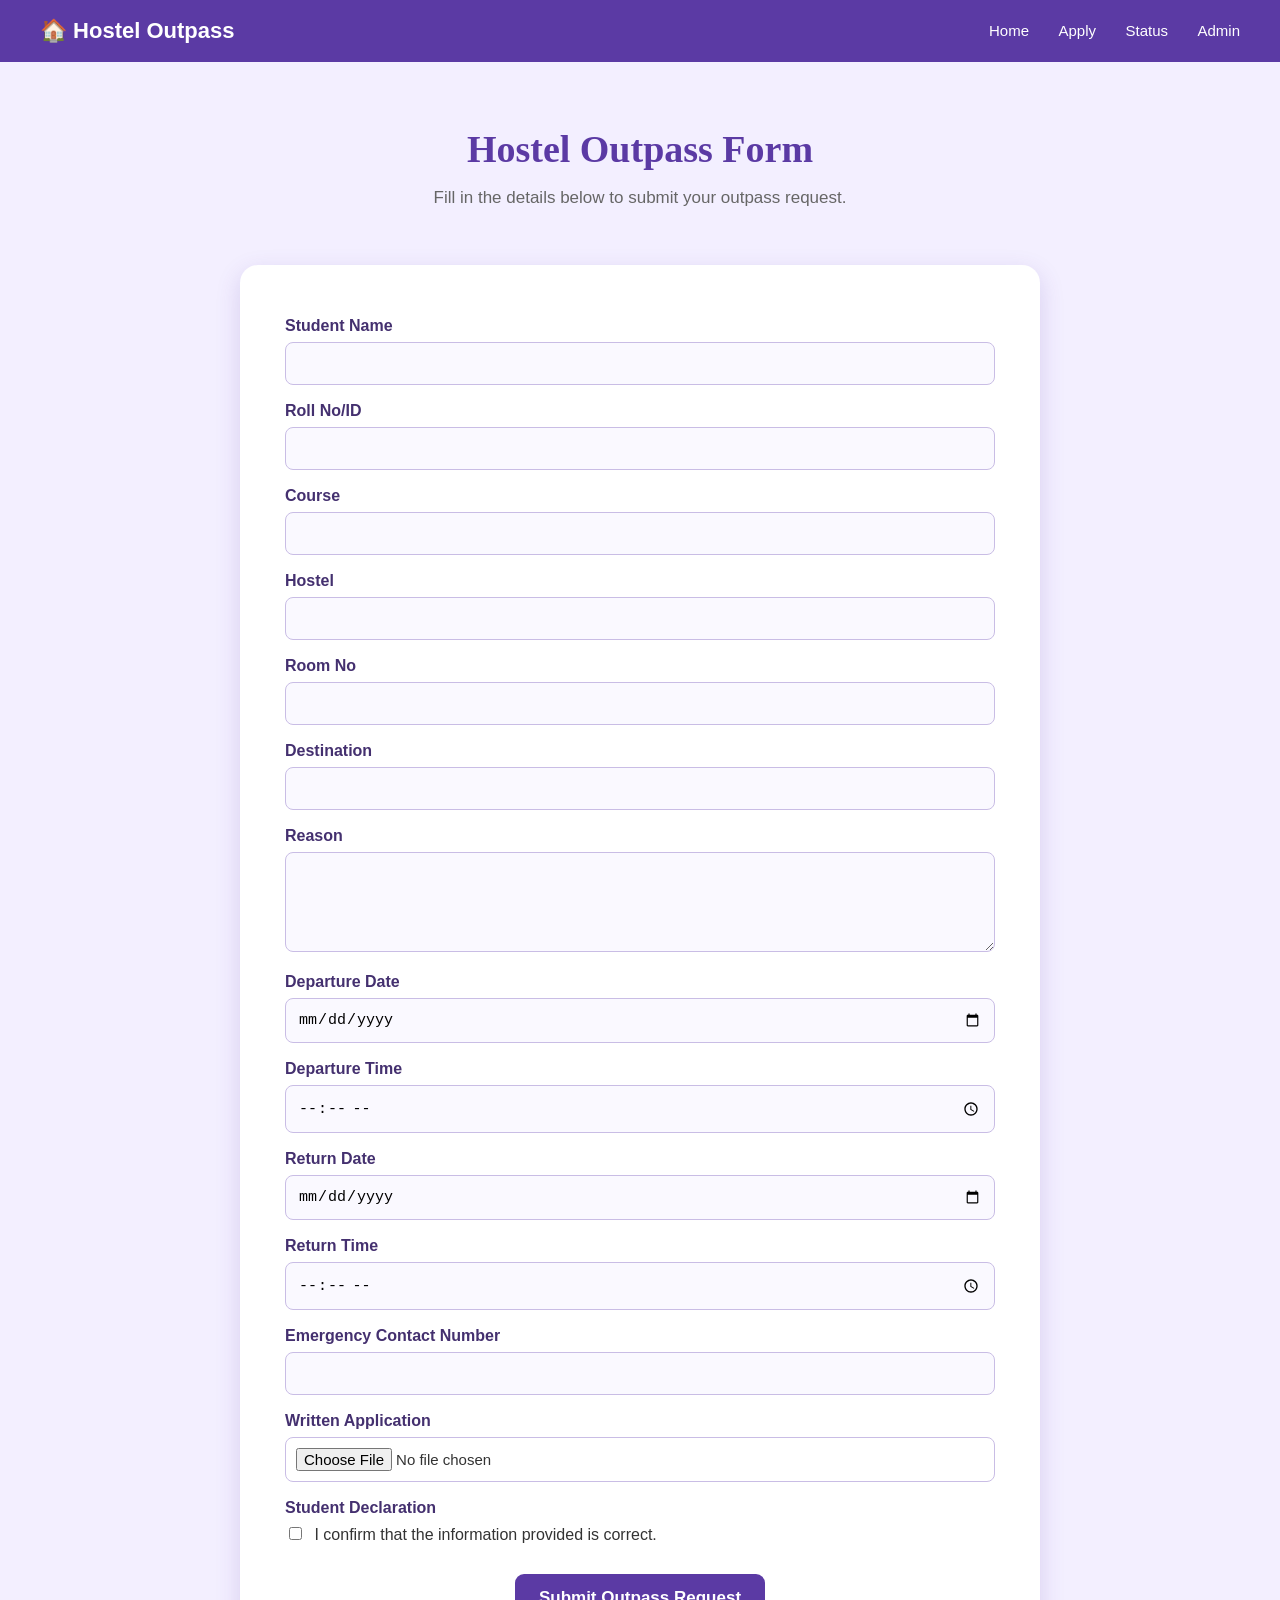
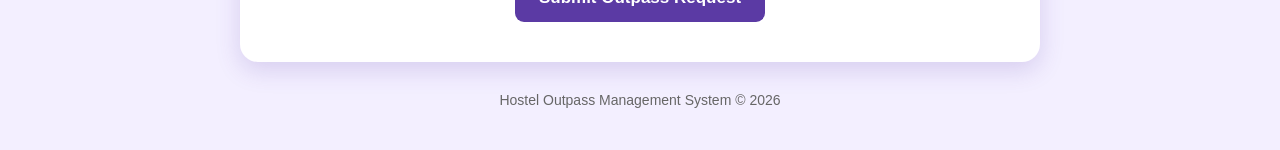
<file: index.html>
<!DOCTYPE html>
<html lang="en">
<head>
    <meta charset="UTF-8">
    <meta name="viewport" content="width=device-width, initial-scale=1.0">

    <title>Apply for Outpass</title>

    <style>

        * {
            box-sizing: border-box;
        }

        body {
            margin: 0;
            font-family: Arial, sans-serif;
            background: #f3efff;
            color: #333;
            padding-bottom: 40px;
        }

        /* Navigation Bar */

        nav {
            background: #5b3aa4;
            padding: 18px 40px;
            display: flex;
            justify-content: space-between;
            align-items: center;
        }

        .logo {
            color: white;
            font-size: 22px;
            font-weight: bold;
        }

        nav a {
            color: white;
            text-decoration: none;
            margin-left: 25px;
            font-size: 15px;
        }

        nav a:hover {
            text-decoration: underline;
        }


        /* Page Heading */

        .heading {
            text-align: center;
            padding: 40px 20px 20px;
        }

        .heading h1 {
            font-family: Algerian, serif;
            color: #5b3aa4;
            font-size: 38px;
            margin-bottom: 10px;
        }

        .heading p {
            color: #666;
            font-size: 17px;
        }


        /* Form Card */

        form {
            background: white;
            width: 75%;
            max-width: 800px;
            margin: 20px auto;
            padding: 35px 45px;
            border-radius: 18px;

            box-shadow: 0 8px 25px rgba(91, 58, 164, 0.18);
        }


        /* Labels */

        label {
            display: block;
            font-size: 16px;
            font-weight: bold;
            color: #44306f;
            margin-top: 17px;
            margin-bottom: 7px;
        }


        /* Input Fields */

        input,
        textarea {
            width: 100%;
            padding: 12px;
            font-size: 15px;

            border: 1px solid #c9bde5;
            border-radius: 8px;

            background: #faf9ff;
            outline: none;
        }

        input:focus,
        textarea:focus {
            border-color: #5b3aa4;
            box-shadow: 0 0 5px rgba(91, 58, 164, 0.2);
        }


        textarea {
            height: 100px;
            resize: vertical;
        }


        /* File Upload */

        input[type="file"] {
            background: white;
            padding: 10px;
        }


        /* Declaration */

        input[type="checkbox"] {
            width: auto;
            margin-right: 8px;
        }


        /* Submit Button */

        button {
            display: block;
            width: 250px;

            margin: 30px auto 5px;

            padding: 14px;

            background: #5b3aa4;
            color: white;

            border: none;
            border-radius: 9px;

            font-size: 17px;
            font-weight: bold;

            cursor: pointer;
            transition: 0.3s;
        }

        button:hover {
            background: #432b7c;
            transform: scale(1.03);
        }


        /* Footer */

        footer {
            text-align: center;
            margin-top: 30px;
            color: #666;
            font-size: 14px;
        }


        /* Mobile */

        @media (max-width: 700px) {

            nav {
                flex-direction: column;
                gap: 15px;
            }

            nav a {
                margin: 0 8px;
            }

            .heading h1 {
                font-size: 28px;
            }

            form {
                width: 92%;
                padding: 25px 20px;
            }

            button {
                width: 100%;
            }
        }

    </style>
</head>


<body>


    <!-- Navigation -->

    <nav>

        <div class="logo">
            🏠 Hostel Outpass
        </div>

        <div>
            <a href="home.html">Home</a>
            <a href="index.html">Apply</a>
            <a href="status.html">Status</a>
            <a href="admin.html">Admin</a>
        </div>

    </nav>


    <!-- Heading -->

    <div class="heading">

        <h1>Hostel Outpass Form</h1>

        <p>
            Fill in the details below to submit your outpass request.
        </p>

    </div>


    <!-- Form -->

    <form id="outpassForm">

        <label>Student Name</label>
        <input type="text" id="studentName" required>


        <label>Roll No/ID</label>
        <input type="number" id="rollNo" required>


        <label>Course</label>
        <input type="text" id="course" required>


        <label>Hostel</label>
        <input type="text" id="hostel" required>


        <label>Room No</label>
        <input type="number" id="roomNo" required>


        <label>Destination</label>
        <input type="text" id="destination" required>


        <label>Reason</label>
        <textarea id="reason" required></textarea>


        <label>Departure Date</label>
        <input type="date" id="departureDate" required>


        <label>Departure Time</label>
        <input type="time" id="departureTime" required>


        <label>Return Date</label>
        <input type="date" id="returnDate" required>


        <label>Return Time</label>
        <input type="time" id="returnTime" required>


        <label>Emergency Contact Number</label>
        <input type="tel" id="emergencyContact" required>


        <label>Written Application</label>
        <input type="file" id="writtenApplication" required>


        <label>Student Declaration</label>

        <input type="checkbox" id="declaration" required>

        I confirm that the information provided is correct.


        <button type="submit">
            Submit Outpass Request
        </button>

    </form>


    <!-- Footer -->

    <footer>
        Hostel Outpass Management System © 2026
    </footer>


    <!-- JavaScript -->

    <script>

        document.getElementById("outpassForm").addEventListener("submit", function(event) {

            event.preventDefault();

            const outpassData = {

                studentName: document.getElementById("studentName").value,

                rollNo: document.getElementById("rollNo").value,

                course: document.getElementById("course").value,

                hostel: document.getElementById("hostel").value,

                roomNo: document.getElementById("roomNo").value,

                destination: document.getElementById("destination").value,

                reason: document.getElementById("reason").value,

                departureDate: document.getElementById("departureDate").value,

                departureTime: document.getElementById("departureTime").value,

                returnDate: document.getElementById("returnDate").value,

                returnTime: document.getElementById("returnTime").value,

                emergencyContact: document.getElementById("emergencyContact").value,

                status: "Pending"

            };


            localStorage.setItem(
                "outpassData",
                JSON.stringify(outpassData)
            );


            window.location.href = "Status.html";

        });

    </script>

</body>
</html>
</file>
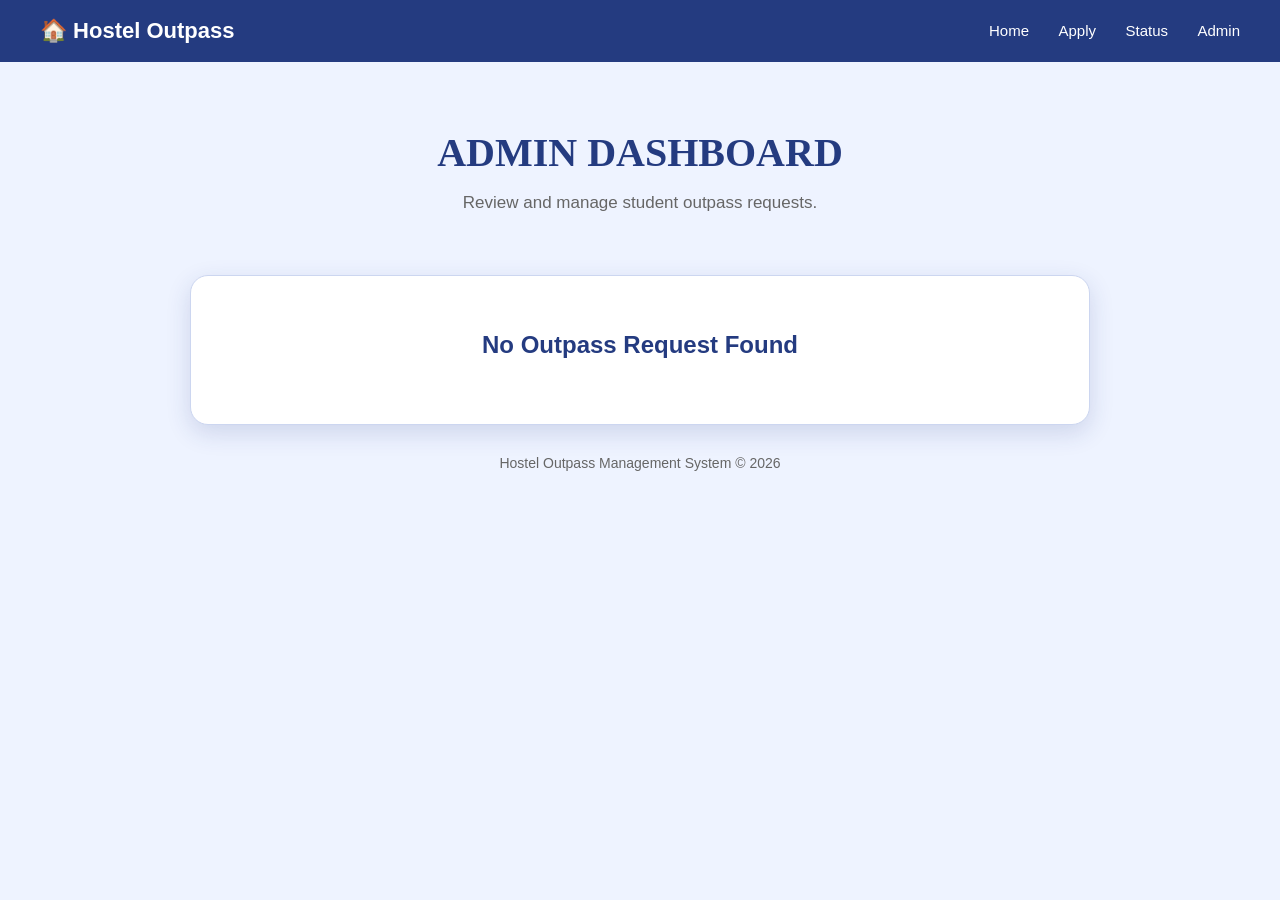
<file: admin-dashboard.html>
<!DOCTYPE html>
<html lang="en">

<head>

    <meta charset="UTF-8">
    <meta name="viewport" content="width=device-width, initial-scale=1.0">

    <title>Admin Dashboard</title>

    <style>

        * {
            box-sizing: border-box;
        }

        body {
            margin: 0;
            font-family: Arial, sans-serif;
            background: #eef3ff;
            color: #333;
            padding-bottom: 40px;
        }


        /* Navigation */

        nav {
            background: #243b80;
            padding: 18px 40px;

            display: flex;
            justify-content: space-between;
            align-items: center;
        }

        .logo {
            color: white;
            font-size: 22px;
            font-weight: bold;
        }

        nav a {
            color: white;
            text-decoration: none;
            margin-left: 25px;
            font-size: 15px;
        }

        nav a:hover {
            text-decoration: underline;
        }


        /* Heading */

        .heading {
            text-align: center;
            padding: 40px 20px 20px;
        }

        .heading h1 {
            font-family: Algerian, serif;
            color: #243b80;
            font-size: 40px;
            margin-bottom: 10px;
        }

        .heading p {
            color: #666;
            font-size: 17px;
        }


        /* Request Card */

        .request-box {
            background: white;

            width: 80%;
            max-width: 900px;

            margin: 25px auto;

            padding: 35px 45px;

            border-radius: 18px;

            border: 1px solid #ccd6f0;

            box-shadow: 0 8px 25px rgba(36, 59, 128, 0.16);

            text-align: left;
        }


        .request-box h2 {
            text-align: center;
            color: #243b80;
            margin-bottom: 30px;
        }


        /* Details */

        .detail {
            background: #f7f9ff;

            padding: 13px 15px;

            margin: 10px 0;

            border-radius: 8px;

            border-left: 4px solid #243b80;
        }


        .detail strong {
            color: #243b80;
        }


        /* Status */

        .status {
            font-weight: bold;
            padding: 7px 15px;
            border-radius: 20px;
            background: #fff3cd;
            color: #f39c12;
        }


        /* Buttons */

        .buttons {
            text-align: center;
            margin-top: 30px;
        }


        button {
            padding: 13px 30px;

            margin: 8px;

            border: none;

            border-radius: 8px;

            color: white;

            cursor: pointer;

            font-size: 16px;

            font-weight: bold;

            transition: 0.3s;
        }


        .approve {
            background-color: #198754;
        }

        .approve:hover {
            background-color: #146c43;
            transform: scale(1.04);
        }


        .reject {
            background-color: #dc3545;
        }

        .reject:hover {
            background-color: #b02a37;
            transform: scale(1.04);
        }


        .home-button {
            background-color: #243b80;
        }

        .home-button:hover {
            background-color: #172b63;
            transform: scale(1.04);
        }


        /* Footer */

        footer {
            text-align: center;
            color: #666;
            font-size: 14px;
            margin-top: 30px;
        }


        /* Mobile */

        @media (max-width: 700px) {

            nav {
                flex-direction: column;
                gap: 15px;
            }

            nav a {
                margin: 0 8px;
            }

            .heading h1 {
                font-size: 30px;
            }

            .request-box {
                width: 92%;
                padding: 25px 20px;
            }

            button {
                width: 90%;
            }

        }

    </style>

</head>


<body>


    <!-- Navigation -->

    <nav>

        <div class="logo">
            🏠 Hostel Outpass
        </div>

        <div>

            <a href="home.html">Home</a>

            <a href="index.html">Apply</a>

            <a href="status.html">Status</a>

            <a href="admin.html">Admin</a>

        </div>

    </nav>


    <!-- Heading -->

    <div class="heading">

        <h1>ADMIN DASHBOARD</h1>

        <p>
            Review and manage student outpass requests.
        </p>

    </div>


    <!-- Request -->

    <div class="request-box" id="requestBox">

        <h2>📋 Outpass Request</h2>


        <div class="detail">
            <strong>Student Name:</strong>
            <span id="studentName"></span>
        </div>


        <div class="detail">
            <strong>Roll No:</strong>
            <span id="rollNo"></span>
        </div>


        <div class="detail">
            <strong>Course:</strong>
            <span id="course"></span>
        </div>


        <div class="detail">
            <strong>Hostel:</strong>
            <span id="hostel"></span>
        </div>


        <div class="detail">
            <strong>Room No:</strong>
            <span id="roomNo"></span>
        </div>


        <div class="detail">
            <strong>Destination:</strong>
            <span id="destination"></span>
        </div>


        <div class="detail">
            <strong>Reason:</strong>
            <span id="reason"></span>
        </div>


        <div class="detail">
            <strong>Departure Date:</strong>
            <span id="departureDate"></span>
        </div>


        <div class="detail">
            <strong>Departure Time:</strong>
            <span id="departureTime"></span>
        </div>


        <div class="detail">
            <strong>Return Date:</strong>
            <span id="returnDate"></span>
        </div>


        <div class="detail">
            <strong>Return Time:</strong>
            <span id="returnTime"></span>
        </div>


        <div class="detail">
            <strong>Emergency Contact:</strong>
            <span id="emergencyContact"></span>
        </div>


        <div class="detail">

            <strong>Status:</strong>

            <span id="status" class="status">
                Pending
            </span>

        </div>


        <!-- Buttons -->

        <div class="buttons">

            <button
                class="approve"
                onclick="approveRequest()">

                ✓ Approve

            </button>


            <button
                class="reject"
                onclick="rejectRequest()">

                ✕ Reject

            </button>


            <button
                class="home-button"
                onclick="window.location.href='home.html'">

                🏠 Back to Home

            </button>

        </div>

    </div>


    <!-- Footer -->

    <footer>

        Hostel Outpass Management System © 2026

    </footer>


    <!-- JavaScript -->

    <script>

        const data =
            JSON.parse(localStorage.getItem("outpassData"));


        if (data) {

            document.getElementById("studentName").innerText =
                data.studentName;

            document.getElementById("rollNo").innerText =
                data.rollNo;

            document.getElementById("course").innerText =
                data.course;

            document.getElementById("hostel").innerText =
                data.hostel;

            document.getElementById("roomNo").innerText =
                data.roomNo;

            document.getElementById("destination").innerText =
                data.destination;

            document.getElementById("reason").innerText =
                data.reason;

            document.getElementById("departureDate").innerText =
                data.departureDate;

            document.getElementById("departureTime").innerText =
                data.departureTime;

            document.getElementById("returnDate").innerText =
                data.returnDate;

            document.getElementById("returnTime").innerText =
                data.returnTime;

            document.getElementById("emergencyContact").innerText =
                data.emergencyContact;

            document.getElementById("status").innerText =
                data.status;

        }


        else {

            document.getElementById("requestBox").innerHTML =
                "<h2>No Outpass Request Found</h2>";

        }


        /* Approve */

        function approveRequest() {

            if (!data) return;

            data.status = "Approved";

            localStorage.setItem(
                "outpassData",
                JSON.stringify(data)
            );

            document.getElementById("status").innerText =
                "Approved";

            document.getElementById("status").style.color =
                "#198754";

            document.getElementById("status").style.backgroundColor =
                "#e8f8ef";

            alert("Outpass Approved!");

        }


        /* Reject */

        function rejectRequest() {

            if (!data) return;

            data.status = "Rejected";

            localStorage.setItem(
                "outpassData",
                JSON.stringify(data)
            );

            document.getElementById("status").innerText =
                "Rejected";

            document.getElementById("status").style.color =
                "#dc3545";

            document.getElementById("status").style.backgroundColor =
                "#fdeaea";

            alert("Outpass Rejected!");

        }

    </script>


</body>

</html>
</file>
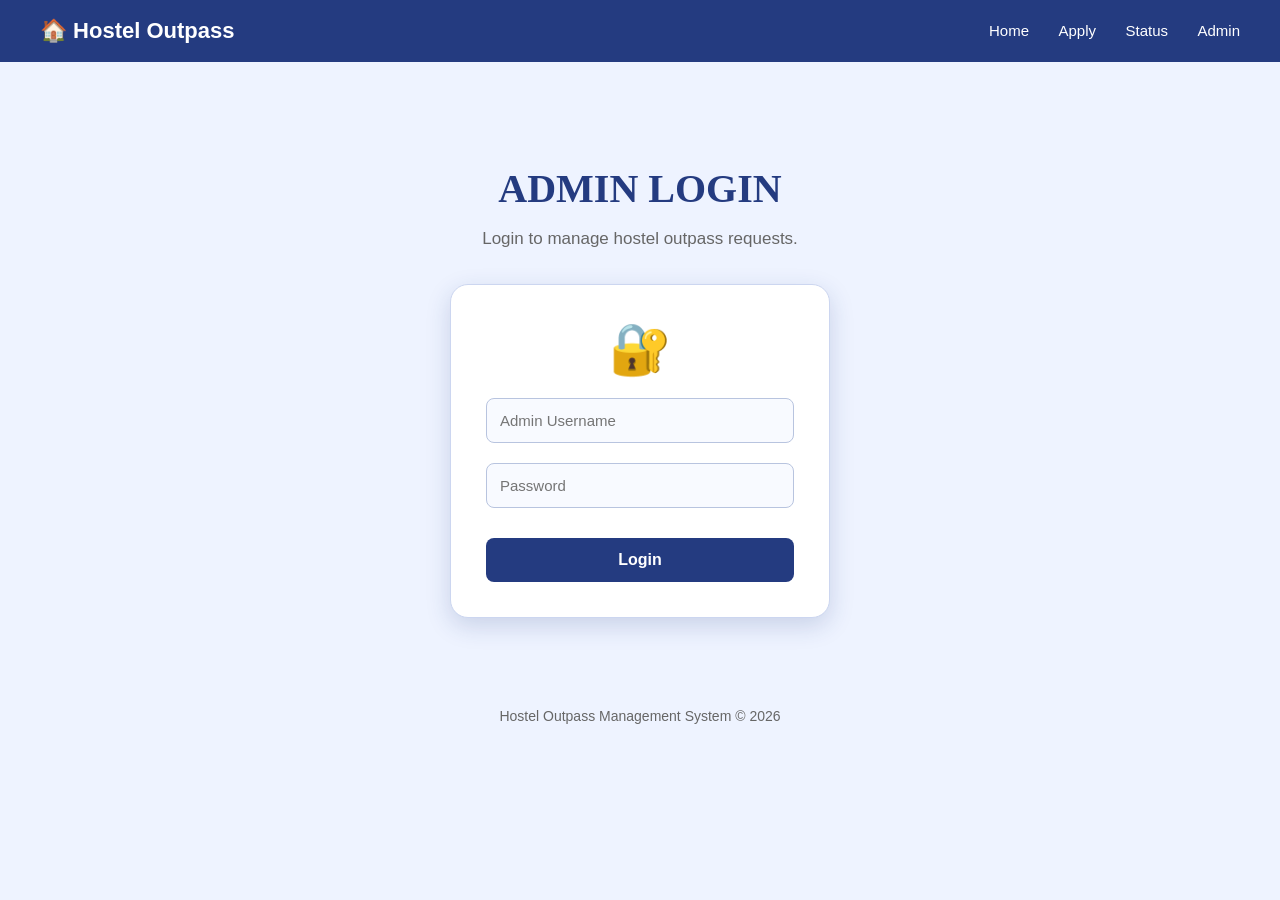
<file: admin.html>
<!DOCTYPE html>
<html lang="en">

<head>

    <meta charset="UTF-8">
    <meta name="viewport" content="width=device-width, initial-scale=1.0">

    <title>Admin Login</title>

    <style>

        * {
            box-sizing: border-box;
        }

        body {
            margin: 0;
            font-family: Arial, sans-serif;
            background: #eef3ff;
            color: #333;
            min-height: 100vh;
        }

        /* Navigation Bar */

        nav {
            background: #243b80;
            padding: 18px 40px;

            display: flex;
            justify-content: space-between;
            align-items: center;
        }

        .logo {
            color: white;
            font-size: 22px;
            font-weight: bold;
        }

        nav a {
            color: white;
            text-decoration: none;
            margin-left: 25px;
            font-size: 15px;
        }

        nav a:hover {
            text-decoration: underline;
        }


        /* Login Section */

        .login-section {
            text-align: center;
            padding: 70px 20px;
        }


        .login-section h1 {
            font-family: Algerian, serif;
            color: #243b80;
            font-size: 40px;
            margin-bottom: 10px;
        }

        .login-section p {
            color: #666;
            font-size: 17px;
            margin-bottom: 35px;
        }


        /* Login Card */

        .login-box {
            background: white;

            width: 380px;
            max-width: 90%;

            margin: auto;

            padding: 35px;

            border-radius: 18px;

            box-shadow: 0 8px 25px rgba(36, 59, 128, 0.18);

            border: 1px solid #ccd6f0;
        }


        .icon {
            font-size: 50px;
            margin-bottom: 10px;
        }


        /* Input Fields */

        input {
            width: 100%;

            padding: 13px;

            margin: 10px 0;

            border: 1px solid #b8c4df;

            border-radius: 8px;

            font-size: 15px;

            background: #f8faff;

            outline: none;
        }

        input:focus {
            border-color: #243b80;
            box-shadow: 0 0 5px rgba(36, 59, 128, 0.2);
        }


        /* Login Button */

        button {
            width: 100%;

            padding: 13px;

            margin-top: 20px;

            background: #243b80;

            color: white;

            border: none;

            border-radius: 8px;

            font-size: 16px;

            font-weight: bold;

            cursor: pointer;

            transition: 0.3s;
        }

        button:hover {
            background: #172b63;
            transform: scale(1.03);
        }


        /* Footer */

        footer {
            text-align: center;
            color: #666;
            font-size: 14px;
            padding: 20px;
        }


        /* Mobile */

        @media (max-width: 700px) {

            nav {
                flex-direction: column;
                gap: 15px;
            }

            nav a {
                margin: 0 8px;
            }

            .login-section h1 {
                font-size: 30px;
            }

        }

    </style>

</head>


<body>


    <!-- Navigation -->

    <nav>

        <div class="logo">
            🏠 Hostel Outpass
        </div>

        <div>

            <a href="home.html">Home</a>

            <a href="index.html">Apply</a>

            <a href="status.html">Status</a>

            <a href="admin.html">Admin</a>

        </div>

    </nav>


    <!-- Login Section -->

    <section class="login-section">

        <h1>ADMIN LOGIN</h1>

        <p>
            Login to manage hostel outpass requests.
        </p>


        <div class="login-box">

            <div class="icon">
                🔐
            </div>

            <input
                type="text"
                id="username"
                placeholder="Admin Username"
                required
            >

            <input
                type="password"
                id="password"
                placeholder="Password"
                required
            >

            <button
                type="button"
                onclick="adminLogin()">

                Login

            </button>

        </div>

    </section>


    <footer>

        Hostel Outpass Management System © 2026

    </footer>


    <!-- JavaScript -->

    <script>

        function adminLogin() {

            let username =
                document.getElementById("username").value;

            let password =
                document.getElementById("password").value;


            if (username === "admin" && password === "1234") {

                alert("Login Successful!");

                window.location.href =
                    "admin-dashboard.html";

            }

            else {

                alert("Invalid Username or Password!");

            }

        }

    </script>


</body>

</html>
</file>
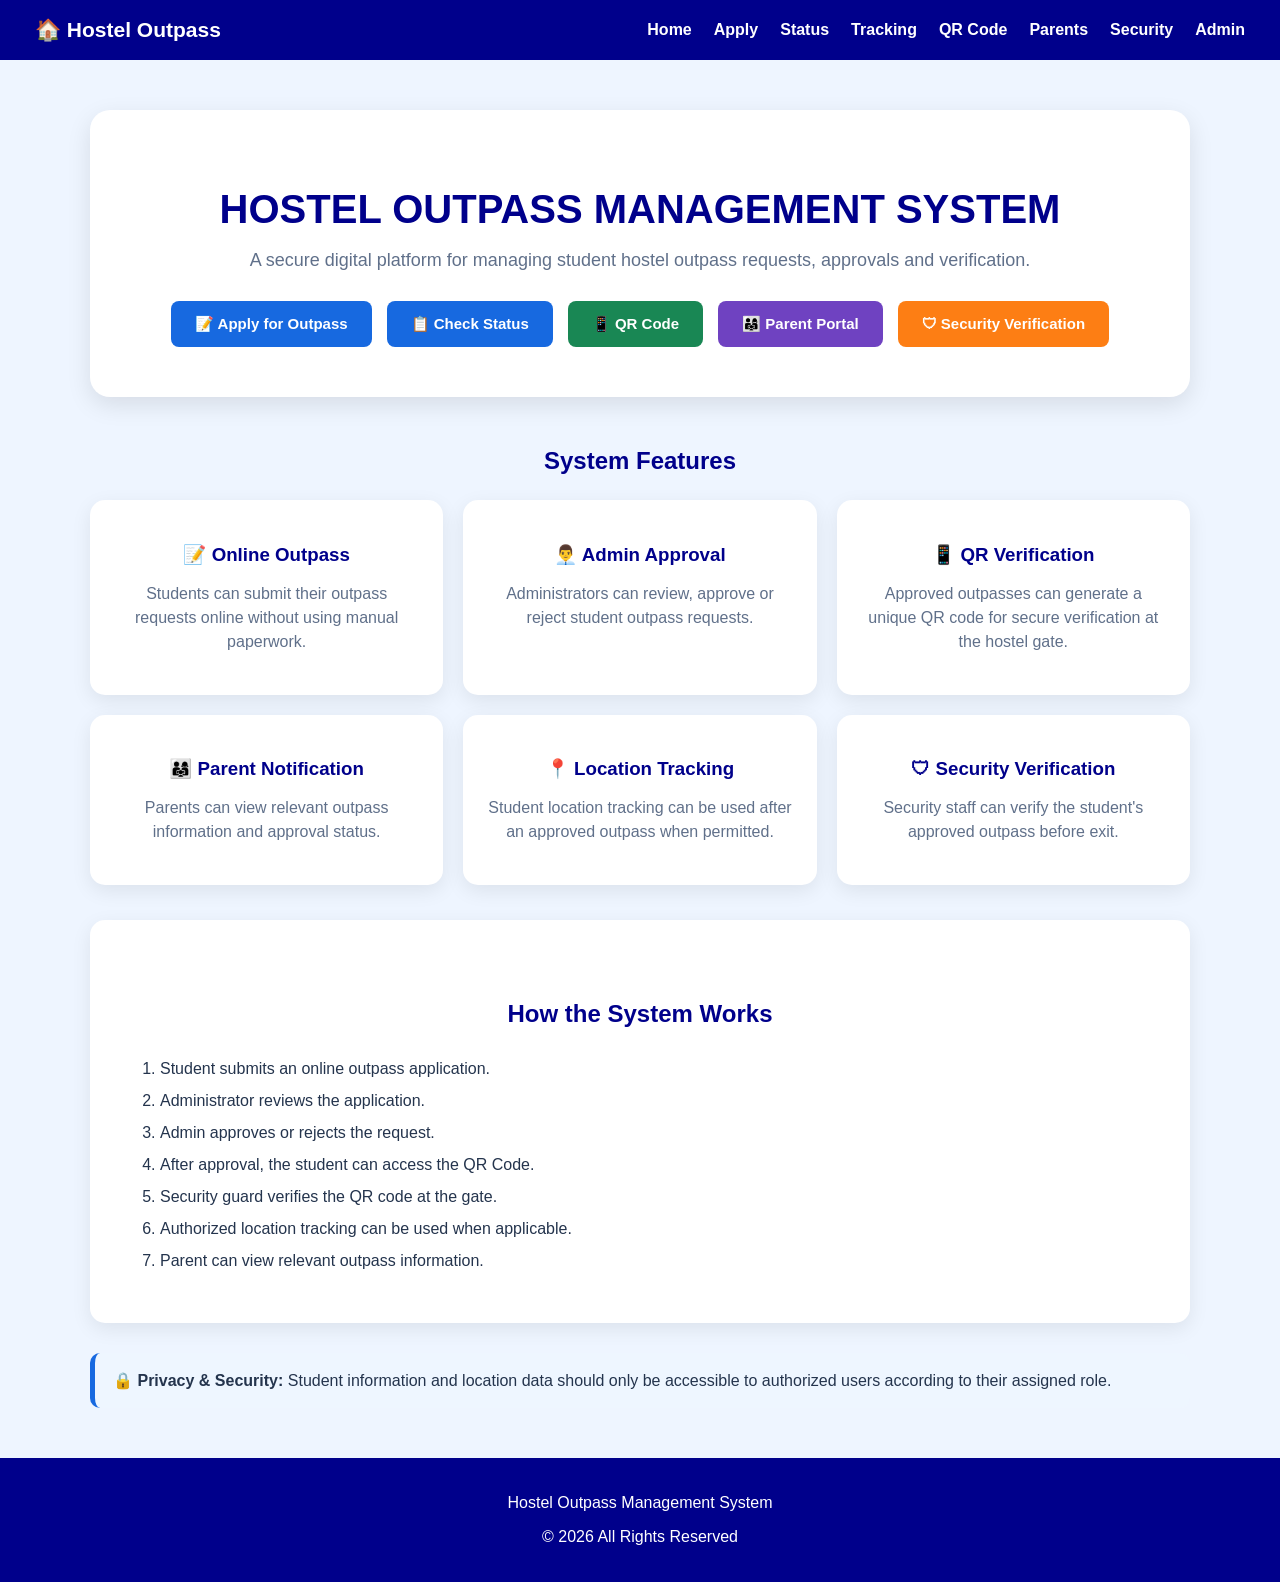
<file: home.html>
<!DOCTYPE html>
<html lang="en">

<head>
    <meta charset="UTF-8">

    <meta name="viewport"
          content="width=device-width, initial-scale=1.0">

    <title>Hostel Outpass Management System</title>

    <style>

        * {
            box-sizing: border-box;
        }

        body {
            margin: 0;
            font-family: Arial, sans-serif;
            background: #eef5ff;
            color: #24344d;
        }

        /* ================= NAVBAR ================= */

        nav {
            background: darkblue;
            padding: 18px 35px;

            display: flex;
            justify-content: space-between;
            align-items: center;

            color: white;
        }

        .logo {
            font-size: 21px;
            font-weight: bold;
        }

        .nav-links {
            display: flex;
            gap: 22px;
            flex-wrap: wrap;
        }

        .nav-links a {
            color: white;
            text-decoration: none;
            font-weight: bold;
        }

        .nav-links a:hover {
            text-decoration: underline;
        }

        /* ================= MAIN ================= */

        .container {
            width: 90%;
            max-width: 1100px;
            margin: 50px auto;
        }

        .hero {
            background: white;
            padding: 50px 30px;
            border-radius: 20px;

            text-align: center;

            box-shadow: 0 8px 25px rgba(0, 0, 0, 0.10);
        }

        h1 {
            color: darkblue;
            font-size: 40px;
            margin-bottom: 15px;
        }

        .subtitle {
            color: #60708a;
            font-size: 18px;
            margin-bottom: 30px;
        }

        /* ================= BUTTONS ================= */

        .main-buttons {
            display: flex;
            justify-content: center;
            gap: 15px;
            flex-wrap: wrap;
        }

        button {
            border: none;
            padding: 14px 24px;

            border-radius: 8px;

            background: #1769e0;
            color: white;

            font-size: 15px;
            font-weight: bold;

            cursor: pointer;
        }

        button:hover {
            background: #0d4fa8;
        }

        .qr-btn {
            background: #198754;
        }

        .qr-btn:hover {
            background: #146c43;
        }

        .parent-btn {
            background: #6f42c1;
        }

        .parent-btn:hover {
            background: #59359a;
        }

        .security-btn {
            background: #fd7e14;
        }

        .security-btn:hover {
            background: #d96500;
        }

        /* ================= FEATURES ================= */

        .section-title {
            text-align: center;
            color: darkblue;
            margin-top: 50px;
            margin-bottom: 25px;
        }

        .features {
            display: grid;
            grid-template-columns: repeat(3, 1fr);
            gap: 20px;
        }

        .feature-card {
            background: white;
            padding: 25px;

            border-radius: 15px;

            text-align: center;

            box-shadow: 0 6px 20px rgba(0, 0, 0, 0.08);
        }

        .feature-card h3 {
            color: darkblue;
            margin-bottom: 10px;
        }

        .feature-card p {
            color: #60708a;
            line-height: 1.5;
        }

        /* ================= WORKFLOW ================= */

        .workflow {
            background: white;

            margin-top: 35px;
            padding: 30px;

            border-radius: 15px;

            box-shadow: 0 6px 20px rgba(0, 0, 0, 0.08);
        }

        .workflow ol {
            line-height: 2;
            font-size: 16px;
        }

        /* ================= PRIVACY ================= */

        .privacy {
            margin-top: 30px;

            background: #eef6ff;

            padding: 18px;

            border-radius: 10px;

            border-left: 5px solid #1769e0;
        }

        /* ================= FOOTER ================= */

        footer {
            margin-top: 50px;

            background: darkblue;
            color: white;

            text-align: center;

            padding: 20px;
        }

        /* ================= MOBILE ================= */

        @media (max-width: 800px) {

            nav {
                flex-direction: column;
                gap: 15px;
                padding: 15px;
            }

            .nav-links {
                justify-content: center;
                gap: 15px;
            }

            h1 {
                font-size: 30px;
            }

            .container {
                width: 94%;
            }

            .features {
                grid-template-columns: 1fr;
            }

            .main-buttons {
                flex-direction: column;
            }

            button {
                width: 100%;
            }
        }

    </style>

</head>


<body>


    <!-- ================= NAVIGATION ================= -->

    <nav>

        <div class="logo">
            🏠 Hostel Outpass
        </div>


        <div class="nav-links">

            <a href="home.html">
                Home
            </a>

            <a href="index.html">
                Apply
            </a>

            <a href="status.html">
                Status
            </a>

            <a href="tracking.html">
                Tracking
            </a>

            <a href="qr.html">
                QR Code
            </a>

            <a href="parents.html">
                Parents
            </a>

            <a href="security.html">
                Security
            </a>

            <a href="admin.html">
                Admin
            </a>

        </div>

    </nav>


    <!-- ================= MAIN ================= -->

    <div class="container">


        <div class="hero">

            <h1>
                HOSTEL OUTPASS MANAGEMENT SYSTEM
            </h1>


            <p class="subtitle">

                A secure digital platform for managing
                student hostel outpass requests,
                approvals and verification.

            </p>


            <div class="main-buttons">

                <button
                    onclick="window.location.href='index.html'">

                    📝 Apply for Outpass

                </button>


                <button
                    onclick="window.location.href='status.html'">

                    📋 Check Status

                </button>


                <button
                    class="qr-btn"
                    onclick="window.location.href='qr.html'">

                    📱 QR Code

                </button>


                <button
                    class="parent-btn"
                    onclick="window.location.href='parents.html'">

                    👨‍👩‍👧 Parent Portal

                </button>


                <button
                    class="security-btn"
                    onclick="window.location.href='security.html'">

                    🛡 Security Verification

                </button>

            </div>

        </div>


        <!-- ================= FEATURES ================= -->

        <h2 class="section-title">
            System Features
        </h2>


        <div class="features">


            <div class="feature-card">

                <h3>
                    📝 Online Outpass
                </h3>

                <p>
                    Students can submit their
                    outpass requests online
                    without using manual paperwork.
                </p>

            </div>


            <div class="feature-card">

                <h3>
                    👨‍💼 Admin Approval
                </h3>

                <p>
                    Administrators can review,
                    approve or reject student
                    outpass requests.
                </p>

            </div>


            <div class="feature-card">

                <h3>
                    📱 QR Verification
                </h3>

                <p>
                    Approved outpasses can generate
                    a unique QR code for secure
                    verification at the hostel gate.
                </p>

            </div>


            <div class="feature-card">

                <h3>
                    👨‍👩‍👧 Parent Notification
                </h3>

                <p>
                    Parents can view relevant
                    outpass information and
                    approval status.
                </p>

            </div>


            <div class="feature-card">

                <h3>
                    📍 Location Tracking
                </h3>

                <p>
                    Student location tracking can
                    be used after an approved
                    outpass when permitted.
                </p>

            </div>


            <div class="feature-card">

                <h3>
                    🛡 Security Verification
                </h3>

                <p>
                    Security staff can verify
                    the student's approved
                    outpass before exit.
                </p>

            </div>

        </div>


        <!-- ================= WORKFLOW ================= -->

        <div class="workflow">

            <h2 class="section-title">
                How the System Works
            </h2>


            <ol>

                <li>
                    Student submits an online
                    outpass application.
                </li>

                <li>
                    Administrator reviews the
                    application.
                </li>

                <li>
                    Admin approves or rejects
                    the request.
                </li>

                <li>
                    After approval, the student
                    can access the QR Code.
                </li>

                <li>
                    Security guard verifies
                    the QR code at the gate.
                </li>

                <li>
                    Authorized location tracking
                    can be used when applicable.
                </li>

                <li>
                    Parent can view relevant
                    outpass information.
                </li>

            </ol>

        </div>


        <!-- ================= PRIVACY ================= -->

        <div class="privacy">

            🔒 <b>Privacy & Security:</b>

            Student information and location
            data should only be accessible to
            authorized users according to
            their assigned role.

        </div>


    </div>


    <!-- ================= FOOTER ================= -->

    <footer>

        <p>
            Hostel Outpass Management System
        </p>

        <p>
            © 2026 All Rights Reserved
        </p>

    </footer>


</body>

</html>
</file>
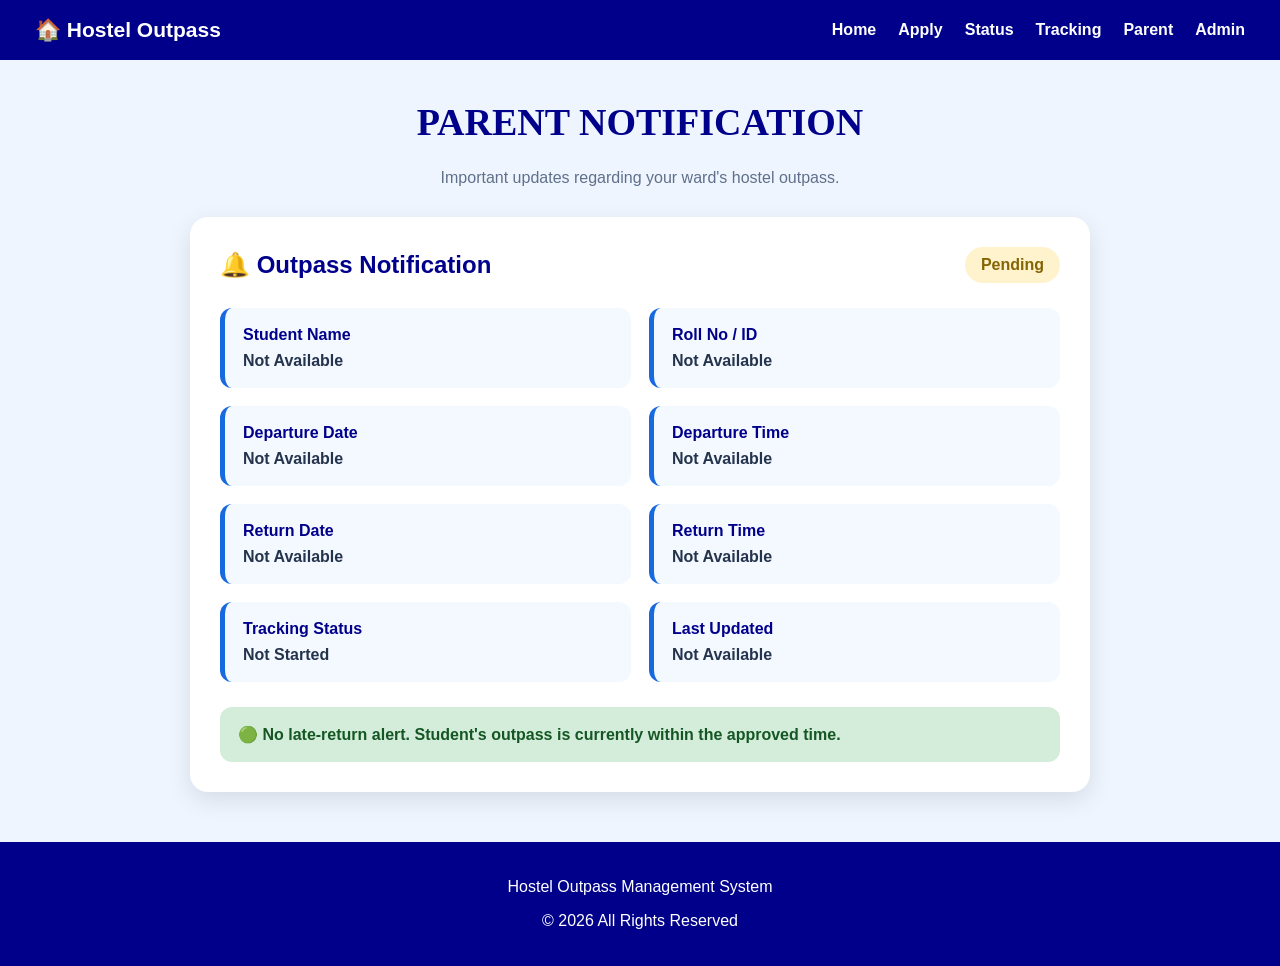
<file: parents.html>
<!DOCTYPE html>
<html lang="en">

<head>
    <meta charset="UTF-8">
    <meta name="viewport" content="width=device-width, initial-scale=1.0">

    <title>Parent Notification</title>

    <style>

        * {
            box-sizing: border-box;
        }

        body {
            margin: 0;
            font-family: Arial, sans-serif;
            background: #eef5ff;
            color: #24344d;
        }

        nav {
            background: darkblue;
            padding: 18px 35px;
            display: flex;
            justify-content: space-between;
            align-items: center;
            color: white;
        }

        .logo {
            font-size: 21px;
            font-weight: bold;
        }

        .nav-links {
            display: flex;
            gap: 22px;
        }

        .nav-links a {
            color: white;
            text-decoration: none;
            font-weight: bold;
        }

        .container {
            width: 90%;
            max-width: 900px;
            margin: 40px auto;
        }

        h1 {
            text-align: center;
            color: darkblue;
            font-family: Algerian, serif;
            font-size: 38px;
        }

        .subtitle {
            text-align: center;
            color: #60708a;
            margin-bottom: 30px;
        }

        .notification-card {
            background: white;
            padding: 30px;
            border-radius: 18px;
            box-shadow: 0 8px 25px rgba(0,0,0,0.10);
            margin-bottom: 25px;
        }

        .notification-header {
            display: flex;
            justify-content: space-between;
            align-items: center;
            flex-wrap: wrap;
            gap: 15px;
        }

        .notification-header h2 {
            color: darkblue;
            margin: 0;
        }

        .status {
            padding: 9px 16px;
            border-radius: 20px;
            background: #fff3cd;
            color: #856404;
            font-weight: bold;
        }

        .details {
            display: grid;
            grid-template-columns: repeat(2, 1fr);
            gap: 18px;
            margin-top: 25px;
        }

        .detail-box {
            background: #f4f8ff;
            padding: 18px;
            border-radius: 12px;
            border-left: 5px solid #1769e0;
        }

        .detail-box h3 {
            margin: 0 0 8px;
            color: darkblue;
            font-size: 16px;
        }

        .detail-box p {
            margin: 0;
            font-weight: bold;
        }

        .alert {
            margin-top: 25px;
            padding: 18px;
            border-radius: 12px;
            background: #fff3cd;
            color: #856404;
            font-weight: bold;
        }

        .safe {
            background: #d4edda;
            color: #155724;
        }

        footer {
            margin-top: 50px;
            background: darkblue;
            color: white;
            text-align: center;
            padding: 20px;
        }

        @media (max-width: 700px) {

            nav {
                flex-direction: column;
                gap: 12px;
                padding: 15px;
            }

            .nav-links {
                flex-wrap: wrap;
                justify-content: center;
                gap: 15px;
            }

            .container {
                width: 94%;
            }

            h1 {
                font-size: 28px;
            }

            .notification-card {
                padding: 20px;
            }

            .details {
                grid-template-columns: 1fr;
            }
        }

    </style>
</head>


<body>

    <nav>

        <div class="logo">
            🏠 Hostel Outpass
        </div>

        <div class="nav-links">

            <a href="home.html">Home</a>
            <a href="index.html">Apply</a>
            <a href="status.html">Status</a>
            <a href="tracking.html">Tracking</a>
            <a href="parent.html">Parent</a>
            <a href="admin.html">Admin</a>

        </div>

    </nav>


    <div class="container">

        <h1>
            PARENT NOTIFICATION
        </h1>

        <p class="subtitle">
            Important updates regarding your ward's hostel outpass.
        </p>


        <div class="notification-card">

            <div class="notification-header">

                <h2>
                    🔔 Outpass Notification
                </h2>

                <span class="status" id="status">
                    Pending
                </span>

            </div>


            <div class="details">

                <div class="detail-box">

                    <h3>Student Name</h3>

                    <p id="studentName">
                        Not Available
                    </p>

                </div>


                <div class="detail-box">

                    <h3>Roll No / ID</h3>

                    <p id="rollNo">
                        Not Available
                    </p>

                </div>


                <div class="detail-box">

                    <h3>Departure Date</h3>

                    <p id="departureDate">
                        Not Available
                    </p>

                </div>


                <div class="detail-box">

                    <h3>Departure Time</h3>

                    <p id="departureTime">
                        Not Available
                    </p>

                </div>


                <div class="detail-box">

                    <h3>Return Date</h3>

                    <p id="returnDate">
                        Not Available
                    </p>

                </div>


                <div class="detail-box">

                    <h3>Return Time</h3>

                    <p id="returnTime">
                        Not Available
                    </p>

                </div>


                <div class="detail-box">

                    <h3>Tracking Status</h3>

                    <p id="tracking">
                        Not Started
                    </p>

                </div>


                <div class="detail-box">

                    <h3>Last Updated</h3>

                    <p id="lastUpdated">
                        Not Available
                    </p>

                </div>

            </div>


            <div id="alertBox"
                 class="alert safe">

                🟢 No late-return alert.
                Student's outpass is currently within the approved time.

            </div>

        </div>

    </div>


    <footer>

        <p>
            Hostel Outpass Management System
        </p>

        <p>
            © 2026 All Rights Reserved
        </p>

    </footer>


    <script>

        /*
        Read the student's outpass data
        */

        const savedData =
            localStorage.getItem("outpassData");


        if (savedData) {

            const data =
                JSON.parse(savedData);


            document.getElementById("studentName")
                .innerText =
                data.studentName || "Not Available";


            document.getElementById("rollNo")
                .innerText =
                data.rollNo || "Not Available";


            document.getElementById("departureDate")
                .innerText =
                data.departureDate || "Not Available";


            document.getElementById("departureTime")
                .innerText =
                data.departureTime || "Not Available";


            document.getElementById("returnDate")
                .innerText =
                data.returnDate || "Not Available";


            document.getElementById("returnTime")
                .innerText =
                data.returnTime || "Not Available";


            document.getElementById("status")
                .innerText =
                data.status || "Pending";

        }


        /*
        Read tracking information
        */

        const trackingData =
            localStorage.getItem("studentTracking");


        if (trackingData) {

            const tracking =
                JSON.parse(trackingData);


            document.getElementById("tracking")
                .innerText =
                "Location Updated";


            document.getElementById("lastUpdated")
                .innerText =
                tracking.time || "Available";

        }


    </script>

</body>

</html>
</file>
